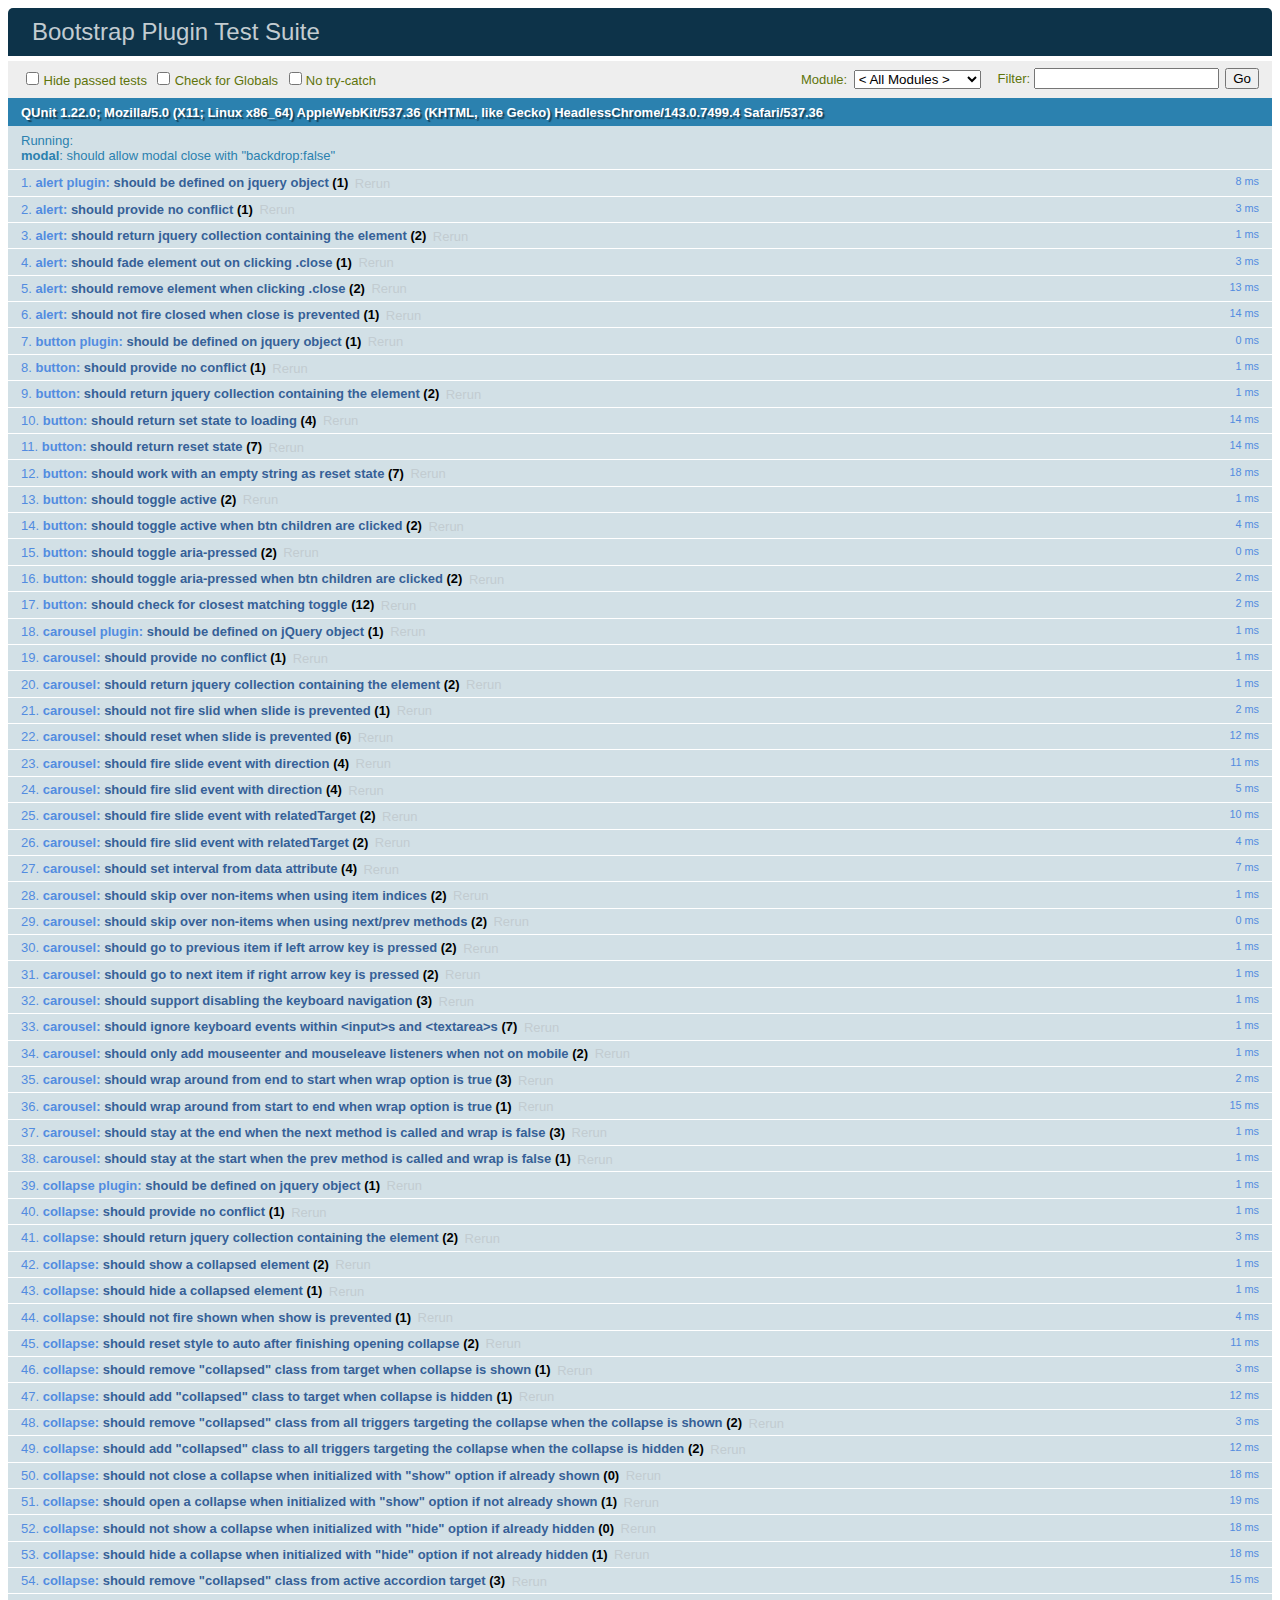
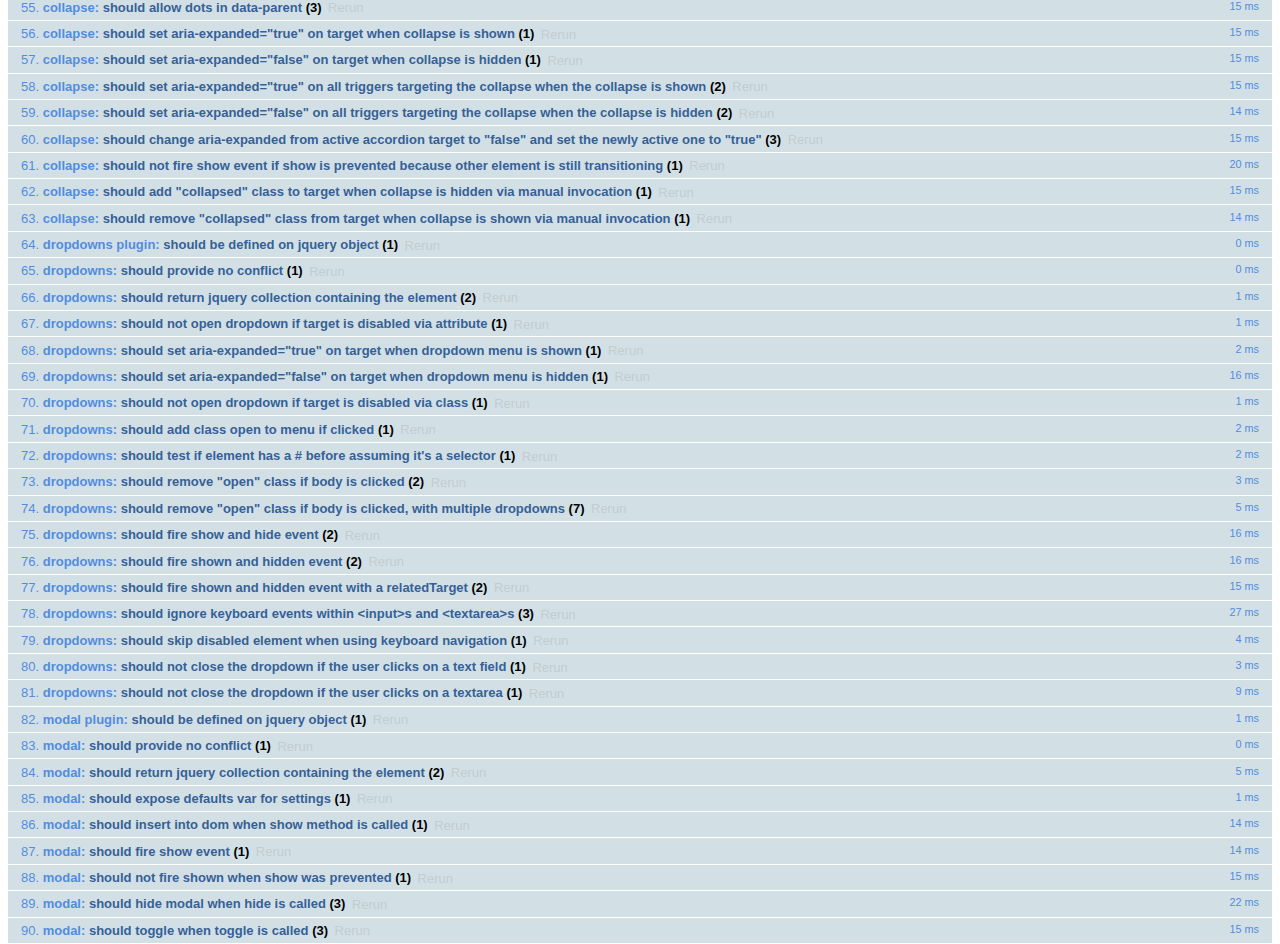
<file: js/tests/index.html>
<!DOCTYPE html>
<html>
  <head>
    <meta charset="utf-8">
    <title>Bootstrap Plugin Test Suite</title>
    <meta name="viewport" content="width=device-width, initial-scale=1">

    <!-- jQuery -->
    <script src="vendor/jquery.min.js"></script>
    <script>
      // Disable jQuery event aliases to ensure we don't accidentally use any of them
      (function () {
        var eventAliases = [
          'blur',
          'focus',
          'focusin',
          'focusout',
          'load',
          'resize',
          'scroll',
          'unload',
          'click',
          'dblclick',
          'mousedown',
          'mouseup',
          'mousemove',
          'mouseover',
          'mouseout',
          'mouseenter',
          'mouseleave',
          'change',
          'select',
          'submit',
          'keydown',
          'keypress',
          'keyup',
          'error',
          'contextmenu',
          'hover',
          'bind',
          'unbind',
          'delegate',
          'undelegate'
        ]
        for (var i = 0; i < eventAliases.length; i++) {
          var eventAlias = eventAliases[i]
          $.fn[eventAlias] = function () {
            throw new Error('Using the ".' + eventAlias + '()" method is not allowed, so that Bootstrap can be compatible with custom jQuery builds which exclude the "event aliases" module that defines said method. See https://github.com/twbs/bootstrap/blob/master/CONTRIBUTING.md#js')
          }
        }
      })()
    </script>

    <!-- QUnit -->
    <link rel="stylesheet" href="vendor/qunit.css" media="screen">
    <script src="vendor/qunit.js"></script>
    <script>
      // See https://github.com/axemclion/grunt-saucelabs#test-result-details-with-qunit
      var log = []
      // Require assert.expect in each test
      QUnit.config.requireExpects = true
      QUnit.done(function (testResults) {
        var tests = []
        for (var i = 0, len = log.length; i < len; i++) {
          var details = log[i]
          tests.push({
            name: details.name,
            result: details.result,
            expected: details.expected,
            actual: details.actual,
            source: details.source
          })
        }
        testResults.tests = tests

        window.global_test_results = testResults
      })

      QUnit.testStart(function (testDetails) {
        $(window).scrollTop(0)
        QUnit.log(function (details) {
          if (!details.result) {
            details.name = testDetails.name
            log.push(details)
          }
        })
      })

      // Cleanup
      QUnit.testDone(function () {
        $('#qunit-fixture').empty()
        $('#modal-test, .modal-backdrop').remove()
      })

      // Display fixture on-screen on iOS to avoid false positives
      if (/iPhone|iPad|iPod/.test(navigator.userAgent)) {
        QUnit.begin(function() {
          $('#qunit-fixture').css({ top: 0, left: 0 })
        })

        QUnit.done(function () {
          $('#qunit-fixture').css({ top: '', left: '' })
        })
      }

      // Disable deprecated global QUnit method aliases in preparation for QUnit v2
      (function () {
        var methodNames = [
          'async',
          'asyncTest',
          'deepEqual',
          'equal',
          'expect',
          'module',
          'notDeepEqual',
          'notEqual',
          'notPropEqual',
          'notStrictEqual',
          'ok',
          'propEqual',
          'push',
          'start',
          'stop',
          'strictEqual',
          'test',
          'throws'
        ];
        for (var i = 0; i < methodNames.length; i++) {
          var methodName = methodNames[i];
          window[methodName] = undefined;
        }
      })();
    </script>

    <!-- Plugin sources -->
    <script>$.support.transition = false</script>
    <script src="../../js/alert.js"></script>
    <script src="../../js/button.js"></script>
    <script src="../../js/carousel.js"></script>
    <script src="../../js/collapse.js"></script>
    <script src="../../js/dropdown.js"></script>
    <script src="../../js/modal.js"></script>
    <script src="../../js/scrollspy.js"></script>
    <script src="../../js/tab.js"></script>
    <script src="../../js/tooltip.js"></script>
    <script src="../../js/popover.js"></script>
    <script src="../../js/affix.js"></script>

    <!-- Unit tests -->
    <script src="unit/alert.js"></script>
    <script src="unit/button.js"></script>
    <script src="unit/carousel.js"></script>
    <script src="unit/collapse.js"></script>
    <script src="unit/dropdown.js"></script>
    <script src="unit/modal.js"></script>
    <script src="unit/scrollspy.js"></script>
    <script src="unit/tab.js"></script>
    <script src="unit/tooltip.js"></script>
    <script src="unit/popover.js"></script>
    <script src="unit/affix.js"></script>

  </head>
  <body>
    <div id="qunit-container">
      <div id="qunit"></div>
      <div id="qunit-fixture"></div>
    </div>
  </body>
</html>
</file>
<file: js/tests/vendor/qunit.css>
/*!
 * QUnit 1.22.0
 * https://qunitjs.com/
 *
 * Copyright jQuery Foundation and other contributors
 * Released under the MIT license
 * https://jquery.org/license
 *
 * Date: 2016-02-23T15:57Z
 */

/** Font Family and Sizes */

#qunit-tests, #qunit-header, #qunit-banner, #qunit-testrunner-toolbar, #qunit-filteredTest, #qunit-userAgent, #qunit-testresult {
	font-family: "Helvetica Neue Light", "HelveticaNeue-Light", "Helvetica Neue", Calibri, Helvetica, Arial, sans-serif;
}

#qunit-testrunner-toolbar, #qunit-filteredTest, #qunit-userAgent, #qunit-testresult, #qunit-tests li { font-size: small; }
#qunit-tests { font-size: smaller; }


/** Resets */

#qunit-tests, #qunit-header, #qunit-banner, #qunit-filteredTest, #qunit-userAgent, #qunit-testresult, #qunit-modulefilter {
	margin: 0;
	padding: 0;
}


/** Header */

#qunit-header {
	padding: 0.5em 0 0.5em 1em;

	color: #8699A4;
	background-color: #0D3349;

	font-size: 1.5em;
	line-height: 1em;
	font-weight: 400;

	border-radius: 5px 5px 0 0;
}

#qunit-header a {
	text-decoration: none;
	color: #C2CCD1;
}

#qunit-header a:hover,
#qunit-header a:focus {
	color: #FFF;
}

#qunit-testrunner-toolbar label {
	display: inline-block;
	padding: 0 0.5em 0 0.1em;
}

#qunit-banner {
	height: 5px;
}

#qunit-testrunner-toolbar {
	padding: 0.5em 1em 0.5em 1em;
	color: #5E740B;
	background-color: #EEE;
	overflow: hidden;
}

#qunit-filteredTest {
	padding: 0.5em 1em 0.5em 1em;
	background-color: #F4FF77;
	color: #366097;
}

#qunit-userAgent {
	padding: 0.5em 1em 0.5em 1em;
	background-color: #2B81AF;
	color: #FFF;
	text-shadow: rgba(0, 0, 0, 0.5) 2px 2px 1px;
}

#qunit-modulefilter-container {
	float: right;
	padding: 0.2em;
}

.qunit-url-config {
	display: inline-block;
	padding: 0.1em;
}

.qunit-filter {
	display: block;
	float: right;
	margin-left: 1em;
}

/** Tests: Pass/Fail */

#qunit-tests {
	list-style-position: inside;
}

#qunit-tests li {
	padding: 0.4em 1em 0.4em 1em;
	border-bottom: 1px solid #FFF;
	list-style-position: inside;
}

#qunit-tests > li {
	display: none;
}

#qunit-tests li.running,
#qunit-tests li.pass,
#qunit-tests li.fail,
#qunit-tests li.skipped {
	display: list-item;
}

#qunit-tests.hidepass {
	position: relative;
}

#qunit-tests.hidepass li.running,
#qunit-tests.hidepass li.pass {
	visibility: hidden;
	position: absolute;
	width:   0;
	height:  0;
	padding: 0;
	border:  0;
	margin:  0;
}

#qunit-tests li strong {
	cursor: pointer;
}

#qunit-tests li.skipped strong {
	cursor: default;
}

#qunit-tests li a {
	padding: 0.5em;
	color: #C2CCD1;
	text-decoration: none;
}

#qunit-tests li p a {
	padding: 0.25em;
	color: #6B6464;
}
#qunit-tests li a:hover,
#qunit-tests li a:focus {
	color: #000;
}

#qunit-tests li .runtime {
	float: right;
	font-size: smaller;
}

.qunit-assert-list {
	margin-top: 0.5em;
	padding: 0.5em;

	background-color: #FFF;

	border-radius: 5px;
}

.qunit-source {
	margin: 0.6em 0 0.3em;
}

.qunit-collapsed {
	display: none;
}

#qunit-tests table {
	border-collapse: collapse;
	margin-top: 0.2em;
}

#qunit-tests th {
	text-align: right;
	vertical-align: top;
	padding: 0 0.5em 0 0;
}

#qunit-tests td {
	vertical-align: top;
}

#qunit-tests pre {
	margin: 0;
	white-space: pre-wrap;
	word-wrap: break-word;
}

#qunit-tests del {
	background-color: #E0F2BE;
	color: #374E0C;
	text-decoration: none;
}

#qunit-tests ins {
	background-color: #FFCACA;
	color: #500;
	text-decoration: none;
}

/*** Test Counts */

#qunit-tests b.counts                       { color: #000; }
#qunit-tests b.passed                       { color: #5E740B; }
#qunit-tests b.failed                       { color: #710909; }

#qunit-tests li li {
	padding: 5px;
	background-color: #FFF;
	border-bottom: none;
	list-style-position: inside;
}

/*** Passing Styles */

#qunit-tests li li.pass {
	color: #3C510C;
	background-color: #FFF;
	border-left: 10px solid #C6E746;
}

#qunit-tests .pass                          { color: #528CE0; background-color: #D2E0E6; }
#qunit-tests .pass .test-name               { color: #366097; }

#qunit-tests .pass .test-actual,
#qunit-tests .pass .test-expected           { color: #999; }

#qunit-banner.qunit-pass                    { background-color: #C6E746; }

/*** Failing Styles */

#qunit-tests li li.fail {
	color: #710909;
	background-color: #FFF;
	border-left: 10px solid #EE5757;
	white-space: pre;
}

#qunit-tests > li:last-child {
	border-radius: 0 0 5px 5px;
}

#qunit-tests .fail                          { color: #000; background-color: #EE5757; }
#qunit-tests .fail .test-name,
#qunit-tests .fail .module-name             { color: #000; }

#qunit-tests .fail .test-actual             { color: #EE5757; }
#qunit-tests .fail .test-expected           { color: #008000; }

#qunit-banner.qunit-fail                    { background-color: #EE5757; }

/*** Skipped tests */

#qunit-tests .skipped {
	background-color: #EBECE9;
}

#qunit-tests .qunit-skipped-label {
	background-color: #F4FF77;
	display: inline-block;
	font-style: normal;
	color: #366097;
	line-height: 1.8em;
	padding: 0 0.5em;
	margin: -0.4em 0.4em -0.4em 0;
}

/** Result */

#qunit-testresult {
	padding: 0.5em 1em 0.5em 1em;

	color: #2B81AF;
	background-color: #D2E0E6;

	border-bottom: 1px solid #FFF;
}
#qunit-testresult .module-name {
	font-weight: 700;
}

/** Fixture */

#qunit-fixture {
	position: absolute;
	top: -10000px;
	left: -10000px;
	width: 1000px;
	height: 1000px;
}
</file>
